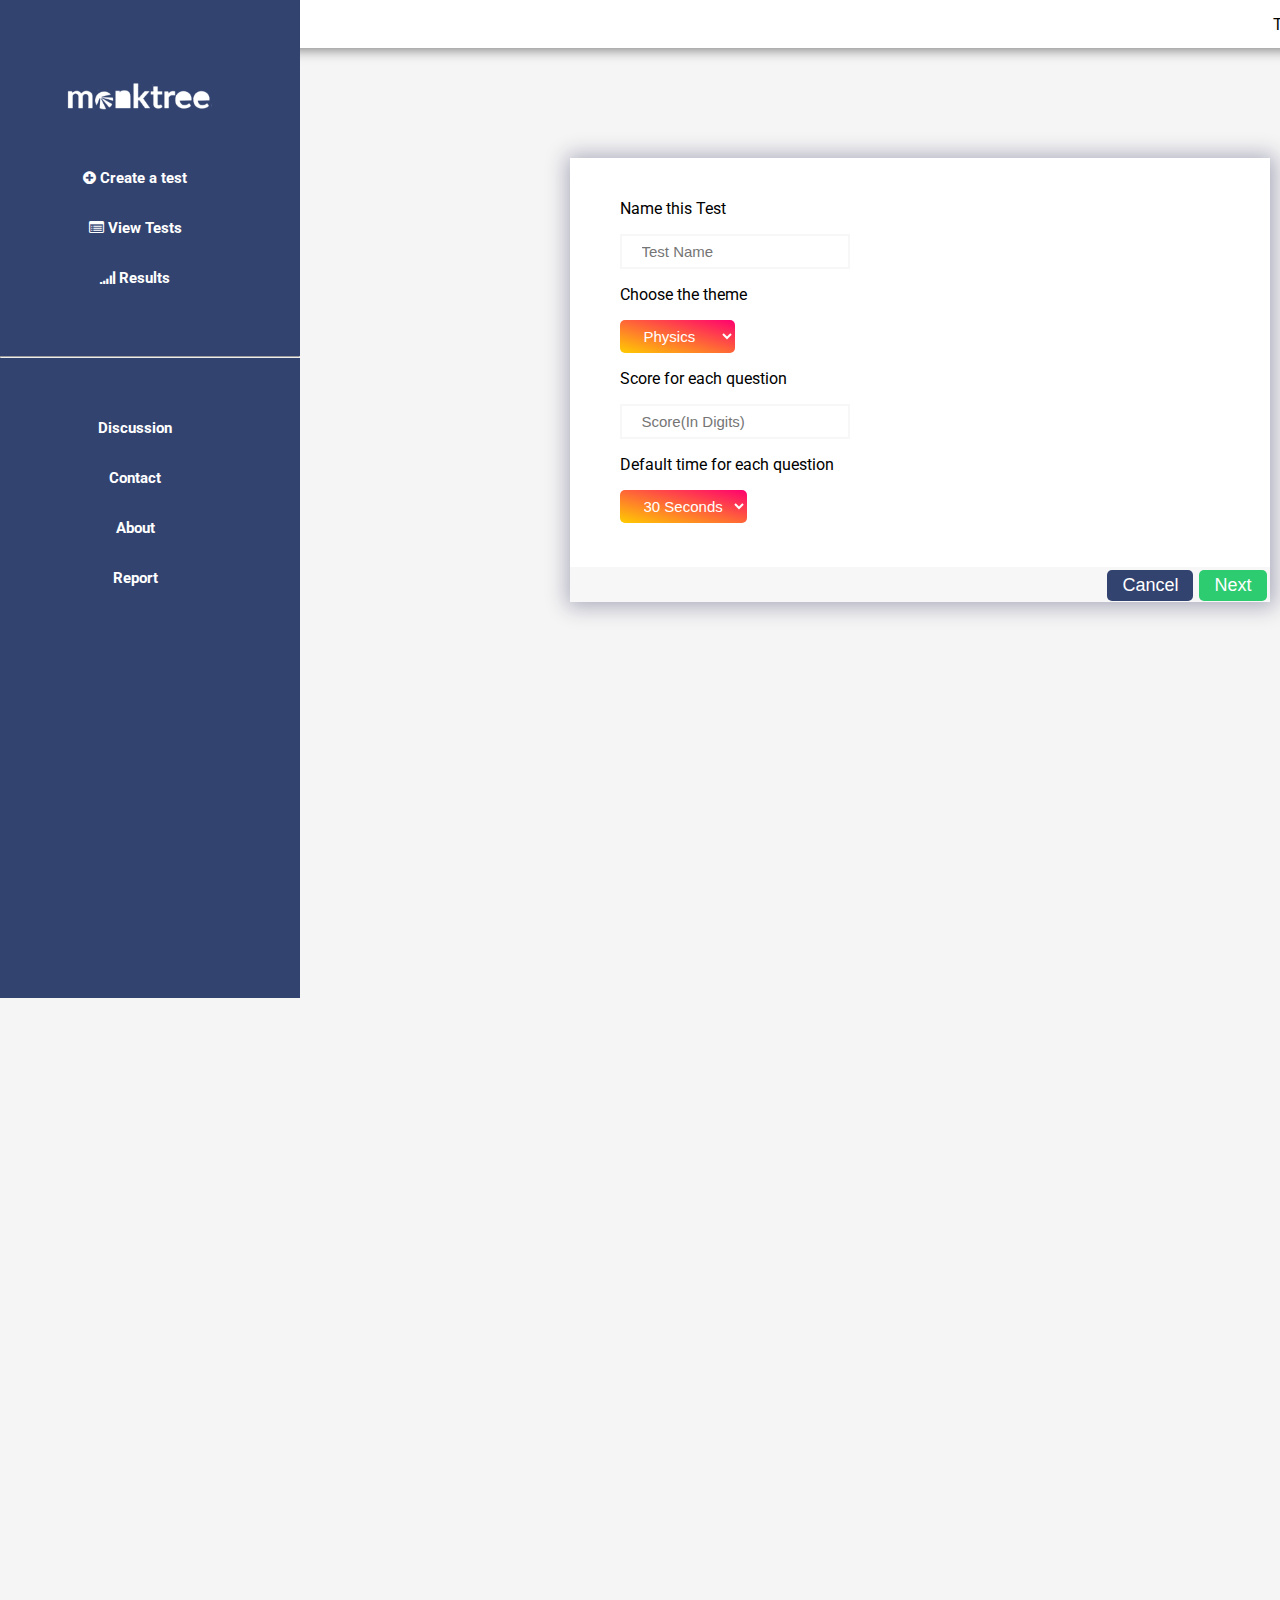
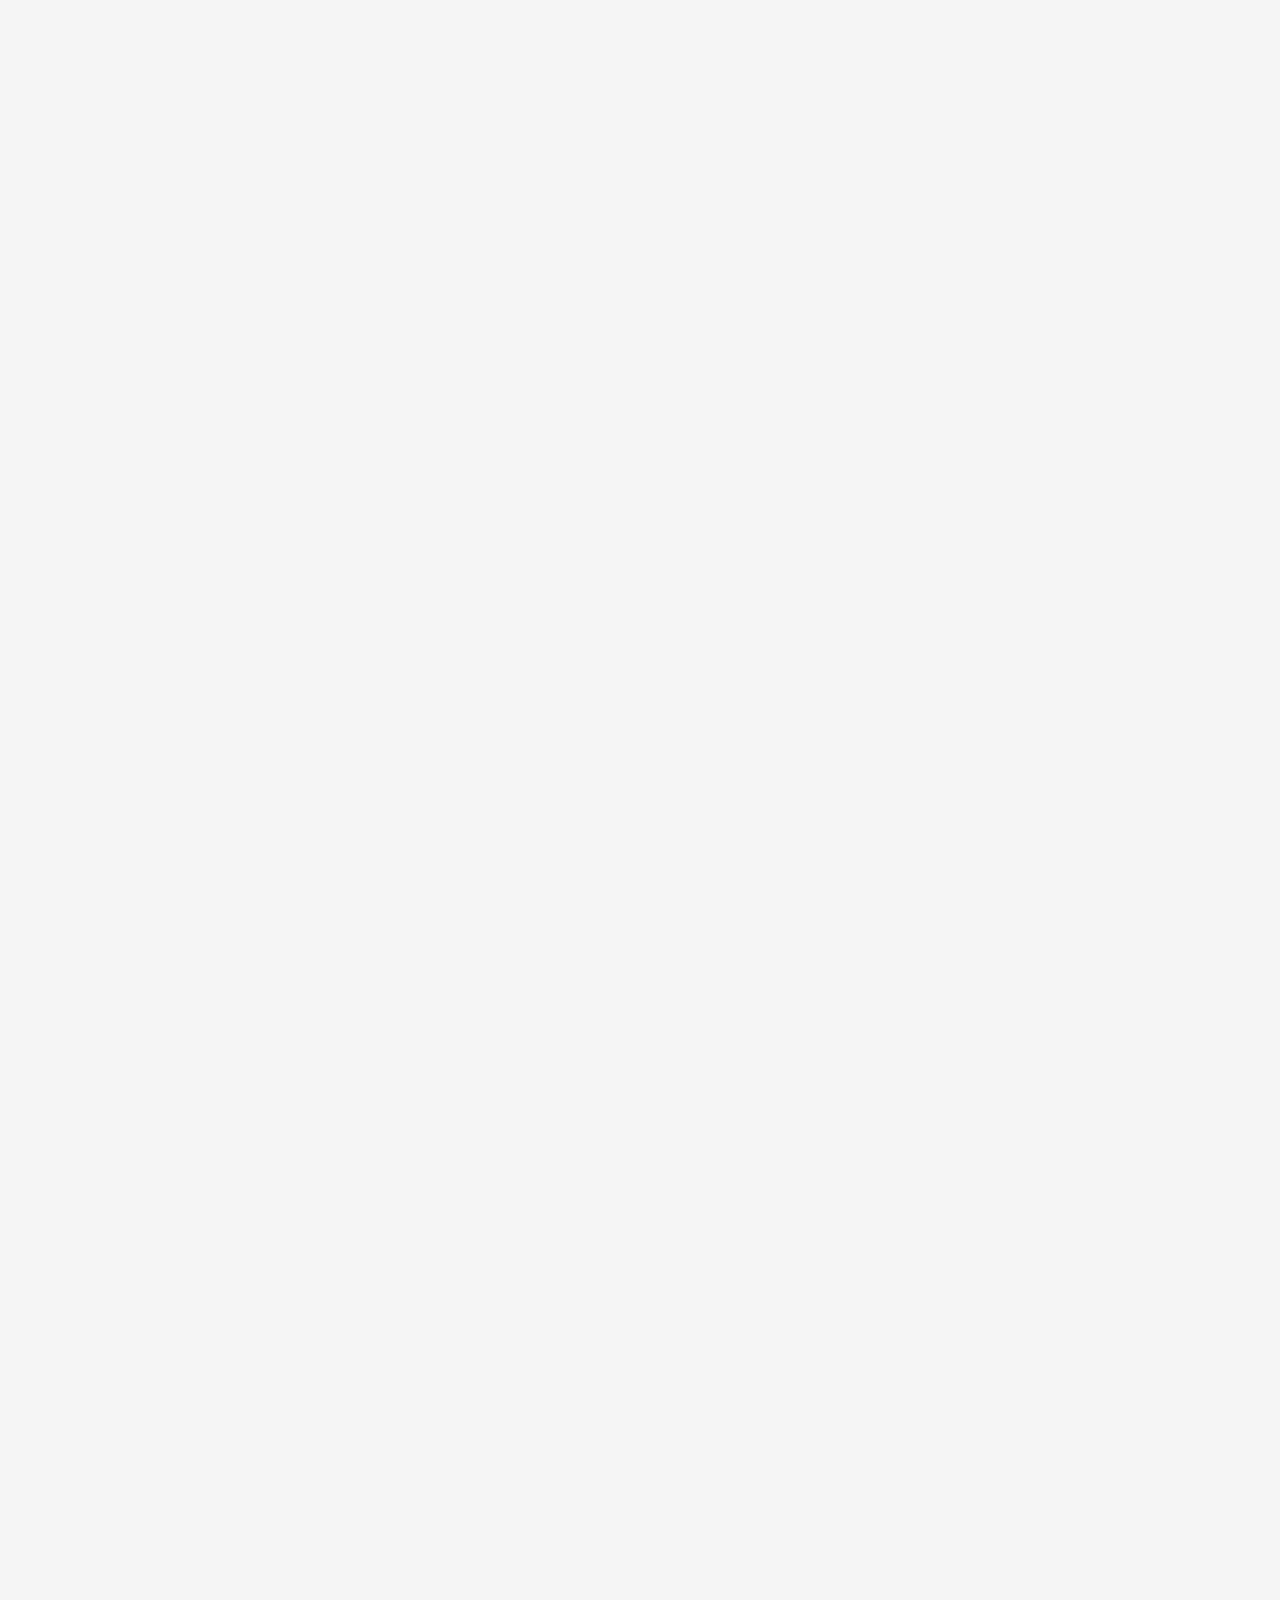
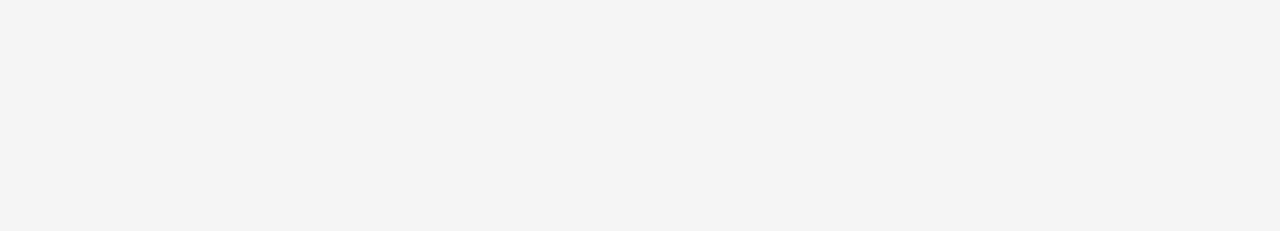
<file: creator.html>
<!DOCTYPE html>
<html lang="en">
<head>
    <meta charset="UTF-8">
    <meta name="viewport" content="width=device-width, initial-scale=1.0">
    <title>Test Creator</title>
    <!---Google Font link-->
    <link href='https://fonts.googleapis.com/css?family=Roboto:400,700,500' rel='stylesheet' type='text/css'>

    <!--Font awesome link-->
    <link rel="stylesheet" type="text/css" href="https://cdnjs.cloudflare.com/ajax/libs/font-awesome/4.4.0/css/font-awesome.css">

      <!---CSS file-->
    <link rel="stylesheet" type="text/css" href="css/creator.css">  

</head>
<body>
    <!--Navbar-->
    <div id="navbar">
        <div id="navbaricons">
            <ul>
                <li id="icon1">Tarun <span id="caste">DIXIT</span><span id="namenot"><img src="images/Ellipse%2045.png"></span></li>
                <li id="icon2"><button id="button1"><img src="images/icons8-gear-100.png" id="gear"></button></li> 
                <li id="icon3"><button id="button2"><img src="images/icons8-notification-100.png" id="bell"></button><span id="bellnot"><img src="images/Ellipse%2045.png"></span></li> 
                <li id="icon4"><button id="button3"><img src="images/icons8-logout-rounded-down-100.png" id="logout"></button></li> 
            </ul>

        </div>
    </div>


    <!--SideBar-->
    <div id="sidebar">
        <img id="brandname" src="Images/monktree%20white.png">
        <div id="list1">
            <ul>
                <li><a href="./creator.html"><i class="fa fa-plus-circle"></i> Create a test</a></li>
                <li><a href="./view.html"><i class="fa fa-list-alt"></i> View Tests</a></li>
                <li><a href="./results.html"><i class="fa fa-signal"></i>  Results</a></li>
            </ul>
        </div>

        <hr id="hrline">
        
        <div id="list2">
            <ul>
                <li><a href="#">Discussion</a></li>
                <li><a href="#">Contact</a></li>
                <li><a href="#">About</a></li>
                <li><a href="#">Report</a></li>
            </ul>
        </div>

    </div>

<div id="container">
    <!--Information Node-->
    <div id="info-blank">
        <form id="infoblank" name="infoblank">
        <div class="infoheader">   
            <p>Name this Test</p>
            <input type="text" placeholder="Test Name" id="testname" name="testname">
            <p>Choose the theme</p>
                <select id="theme-dd"> 
                    <option value="Physics">Physics</option> 
                    <option value="Chemistry">Chemistry</option> 
                    <option value="Maths">Maths</option> 
                </select>
            

            <p>Score for each question</p>
            <input type="text" placeholder="Score(In Digits)" id="score" name="score">
            <p>Default time for each question</p>
                <select id="time-dd"> 
                    <option value="0.5">30 Seconds</option> 
                    <option value="1">1 Minute</option> 
                    <option value="2">2 Minutes</option> 
                    <option value="5">5 Minutes</option> 
                </select>
            <br><br>
        </div> 
        <div class="infofooter">
           <input type="button" value="Next" class="next" onclick="Saveinfo();">
            <input type="button" value="Cancel" class="cancel" onclick="cancel();">
        </div>    
        </form>
   </div>

   <!--Question Node-->
    <div id="node-blank"   style="visibility: hidden;">
    <form id="nodeblank" name ="nodebalnk">
    <h1 class="heading1">Questions</h1>
    <div class="node">
        <div class="nodeheader">
        <h5 id="queno">Question 1.</h5>
        <input type="text" placeholder="Write your question here" class="ques" id="ques" name="ques"><input type="button" class="quesclear" value="CLR" onclick="clearques();"><br>
        <br>
        <input type="text" placeholder="Answer Option 1" id="opt1" class="opt" name="opt1"><input type="button" class="clear" value="CLR" onclick="clearopt1();"><br>
        <input type="text" placeholder="Answer Option 2" id="opt2" class="opt" name="opt2"><input type="button" class="clear" value="CLR" onclick="clearopt2();"><br>
        <input type="text" placeholder="Answer Option 3" id="opt3" class="opt" name="opt3"><input type="button" class="clear" value="CLR" onclick="clearopt3();"><br>
        <input type="text" placeholder="Answer Option 4" id="opt4" class="opt" name="opt4"><input type="button" class="clear" value="CLR" onclick="clearopt4();"><br>
        <br>
        <input type="text" placeholder="Answer"   id="ans"  class="ans"  name="ans"><input type="button" class="clear" value="CLR" onclick="clearans();"><br>
        </div>
        <div class="nodefooter">
        <input type="button" value="Reset" class="reset" onclick="Resetinfo();">
        <input type="button" value="Next" class="savenode" onclick="Savenode();">
        </div>
        <div id="savetestbtn" style="visibility: hidden;">
        <p>You have filled all questions.</p>
        <input type="button" class="savetestbtn" value="Save Test" onclick="Savetest();">
        </div>
    </div>
    </form>
    </div>

    <!--Question List-->
    <div id="node-list" style="visibility: hidden;">
    <h1 id="TName" style="text-align: center;"></h1>
        <div class="information">
        <h3 id="Ttheme"></h3>
        <h4 id="totaltime" style=" font-weight: 100;"></h4>
        <h4 id="totalscore" style=" font-weight: 100;"></h4>
        </div>
        
        <div class="nodelist">
        <h1 class="quescss" id="question1"></h1>
        <ul>
        <li><h5 class="optcss" id="1option1"></h5></li><br>
        <li><h5 class="optcss" id="1option2"></h5></li><br>
        <li><h5 class="optcss" id="1option3"></h5></li><br>
        <li><h5 class="optcss" id="1option4"></h5></li><br>
        </ul>
        <h5 class="anscss" id="1answer"></h5><br>
        </div>
        
        <div class="nodelist">
        <h1 class="quescss" id="question2"></h1>
        <ul>
        <li><h5 class="optcss" id="2option1"></h5></li><br>
        <li><h5 class="optcss" id="2option2"></h5></li><br>
        <li><h5 class="optcss" id="2option3"></h5></li><br>
        <li><h5 class="optcss" id="2option4"></h5></li><br>
        </ul>
        <h5 class="anscss" id="2answer" ></h5><br>
        </div>  

        <div class="nodelist">
        <h1 class="quescss" id="question3"></h1>
        <ul>
        <li><h5 class="optcss" id="3option1"></h5></li><br>
        <li><h5 class="optcss" id="3option2"></h5></li><br>
        <li><h5 class="optcss" id="3option3"></h5></li><br>
        <li><h5 class="optcss" id="3option4"></h5></li><br>
        </ul>
        <h5 class="anscss" id="3answer" ></h5><br>
        </div>
    </div>
</div>











     <!---JS File link-->
     <script type="text/javascript" src="js/creator.js"></script> 
  

    <!---Jquery-->    
    <script type="text/javascript" src="https://cdnjs.cloudflare.com/ajax/libs/jquery/3.5.1/jquery.js"></script>
    
</body>
</html>
</file>
<file: css/creator.css>
html{
    background-color: #f5f5f5;
   
}

body{
    font-family: Roboto;
}

/**************************************************navbar*****************************************************************************/

#navbar{
    height: 50px;
    width: 1700px;
    background-color: white;
    position: relative;
    top: -10px;
    left: -10px;
    box-shadow: 1px 1px 12px 1px grey;
}

#navbaricons{
    position: absolute;
    left: 1235.1px;
    top: -40px;
}

#navbaricons ul li{
    display: inline;
    border-right: 1px solid grey;
}

#button1{
    width: 45px;
    height: 44px;
    position: relative;
    background-color: white;
    border: 1px;
    padding-left: 0px;
    left: -9px;
    top: 23px;
    margin-right: 2px;
    
}
#button1:hover{
    cursor: pointer;
}

#caste{
    margin-right: 13px;
    font-weight: bold;
}

#button2{
    width: 45px;
    height: 40px;
    position: relative;
    top: 19px;
    left: -4px;
    background-color: white;
    border: 1px;
    margin: none;
    padding-left: 0px;
    
}
#button2:hover{
    cursor: pointer;

}
#button3{
    width: 45px;
    height: 43px;
    position: relative;
    top: 17px;
    background-color: white;
    border: 1px;
    margin: none;
    padding-left: 0px;
    
}
#button3:hover{
    cursor: pointer;
}
#gear{
    width: 55px;
    height: 55px;
}
#bell{
    width: 50px;
    height: 45px;
    
}
#logout{
    width: 45px;
    height:45px;

}
#bellnot{
    position: absolute;
    left: 225px;
    top: 44px;
    z-index: 2;
    
}
#namenot{
    position: absolute;
    top: 45px;
    left: 115px;
    z-index: 2;
    
}

#icon2{
    margin-left: 5px
}
#icon3{
    margin-right: 5px
}

/**************************************************Sidebar*****************************************************************************/

#sidebar{
    position: relative;
    width: 300px;
    height: 1000px;
    background-color: #324370;
    z-index: 2;
    top: -60px;
    left: -8px;
    
}

#brandname{
    width: 160px;
    height: 36px;
    position: absolute;
    left: 60px;
    top: 80px
    
}

#list1{
    position: absolute;
    top: 150px;
    left: -70px
   
}

#list1 ul{
    list-style: none;
    
}

#list1 ul li{
    margin-bottom: 15px;
    width: 320px;
    height: 25px;
    padding: 5px;
    text-align: center;
       
}

 #list1 ul li a{
     text-decoration: none;
     color: white;
     font-weight: bold;
     font-family: roboto;
     font-size: 15px;
     display: block;
      
 }
 #list1 ul li:hover{
     background: linear-gradient(to left ,#FF0A71,#FFB906);
 }

 #hrline{
    position: absolute;
    top: 350px;
    width: 298px;
}

#list2{
    position: absolute;
    top: 400px;
    left: -70px
    
}
#list2 ul{
    list-style: none;
}
#list2 ul li{
    margin-bottom: 15px;
    width: 320px;
    height: 25px;
    padding: 5px;
    text-align: center;
    
   
}

#list2 ul li a{
    text-decoration: none;
    color: white;
    font-weight: bold;
    font-family: roboto;
    font-size: 15px;
    display: block;
     
}
#list2 ul li:hover{
    background: linear-gradient(to left ,#FF0A71,#FFB906);
}

/**************************************************Container*****************************************************************************/
#container{
    position: relative;
    width: 1235px;
    height: 690px;
    left: 294px;
    bottom: 1000px;
    
}


/**************************************************Info Node*****************************************************************************/
#info-blank {
	width: 700px;
	height: auto;
    margin: 100px auto;
 	background-color: white;
	box-shadow: 1px 1px 20px 4px #acacbd;
}

.infoheader{
     padding: 25px 25px 25px 50px;
}

.infoheader p{
    font-size: 16px;
}

.infoheader input{
	font-size: 15px;
	box-sizing: border-box;
	padding: 7px 7px 7px 20px;
	border: 2px solid #f7f7f7;
	color: grey;
}

.infoheader input:focus{
	border: 1px solid #f7f7f7;
	outline: none;
	background-color: #F5F5F5;
}

.infoheader select {
    cursor:pointer;
    display:inline-block;
    position:relative;
    color: white;
    background: linear-gradient(to bottom left, #FF006F, #FFCC00);
    border:none;
    padding: 7px 7px 7px 20px;
    font-size: 15px;
    border-radius: 5px;

}

.infoheader select:focus{
    outline: none;
}

.infoheader select:hover{
    opacity: 0.7;
}

.infoheader option{
    background-color: white;
    color: grey;
   
}


.infofooter{
    background-color: #f7f7f7;
    height: 35px;
}

.cancel{
	background:  #324370;
	border-radius: 5px;
	color: white;
	font-size: 18px;
	border: none;
    float: right;
    padding: 5px 15px;
    text-align: center;
    margin: 3px;
    
}

.cancel:focus{
	outline: none;
	cursor: pointer;
}

.cancel:hover {
    outline: none;
	background: #050e31;
}

.next{
	background-color: #2ecc71;
	border-radius: 5px;
	color: white;
	font-size: 18px;
	border: none;
    float: right;
    padding: 5px 15px;
    text-align: center;
    margin: 3px;
}

.next:focus{
	outline: none;
	cursor: pointer;
}

.next:hover {
    outline: none;
	background: #009430;
}

/**************************************************Question Node*****************************************************************************/

#node-blank{
    width: 760px;
    height: 500px;
    margin: 70px auto;
    background-color: #f7f7f7;
    box-shadow: 1px 1px 20px 4px #acacbd;
    position: relative;
    
}

.node{
    width: 700px;
    height: 400px;
    margin: 20px auto;
    background-color: white;
    box-shadow: 1px 1px 20px 4px #acacbd;
}

.heading1 , #TName {
    background: linear-gradient(to bottom left, #FF006F, #FFCC00);
    color: white;
    margin: 0;
    padding: 10px 20px;
    text-transform: uppercase;
    font-size: 24px;
    font-weight: normal; 
    
}


.nodeheader{
    padding: 15px 25px 25px 50px;
    
}

#queno{
    color: grey;
    font-size: larger;
    margin-bottom: 5px;
}


.ques{
    width: 92%;
    border: 2px solid #f7f7f7;
    font-size: 18px;
    box-sizing: border-box;
    padding: 13px 13px 13px 20px;
    color: grey;
    
}

.ques:focus{
    border: 1px solid #f7f7f7;
    outline: none;
    background-color: #F5F5F5;
}

.opt {
    font-size: 15px;
    box-sizing: border-box;
    padding: 7px 7px 7px 20px;
    border: 2px solid #f7f7f7;
    color: grey;
    
}

.opt:focus{
    border: 1px solid #f7f7f7;
    outline: none;
    background-color: #F5F5F5;
}

.ans {
   
    font-size: 15px;
    box-sizing: border-box;
    padding: 7px 7px 7px 20px;
    border: 2px solid #f7f7f7;
    color: #009432;
    background: #C8E6C9;
}

.ans::placeholder{
    color: #009432;
}

.ans:focus{
    border: 1px solid #f7f7f7;
    outline: none;
    background-color: #F5F5F5;
    color: #009432;
    background: #E8F5E9;
}



.quesclear , .clear{
    width: 6%; 
    background-color: #dcdde1;
    color: white;
    border: none;
    border-radius: 10%;
    height: 25px;
    margin-left: 10px;
}

.quesclear{
    height: 40px;
}
.quesclear:focus , .clear:focus{
    outline: none;
}

.quesclear:hover , .clear:hover {
    outline: none;
    background: #a4b0be;
}

.nodefooter{
    background-color: #f7f7f7;
    height: 37px;
}

.reset {
    background:  #324370;
    border-radius: 5px;
    color: white;
    font-size: 18px;
    border: none;
    float: right;
    padding: 5px 15px;
    text-align: center;
    margin: 3px;
    
}

.reset:focus{
    outline: none;
    cursor: pointer;
}

.reset:hover  {
    outline: none;
    background: #050e31;
}

.savenode{
    background: #2ecc71;
    border-radius: 5px;
    color: white;
    font-size: 18px;
    border: none;
    float: right;
    padding: 5px 15px;
    text-align: center;
    margin: 3px;
}

.savenode:focus{
    outline: none;
    cursor: pointer;
}

.savenode:hover {
    outline: none;
    background: #009430;
}

#savetestbtn{
     position: absolute;
  top: 50%;
  left: 50%;
  -ms-transform: translate(-50%, -50%);
  transform: translate(-50%, -50%);
  color: grey;
  font-size: 25px;
  text-align: center;
}

.savetestbtn{
    background: linear-gradient(to bottom left, #FF006F, #FFCC00);
    border-radius: 5px;
    color: white;
    font-size: 28px;
    border: none;
    padding: 5px 15px;
    text-align: center;
    margin: 3px;
    
}

.savetestbtn:focus{
    outline: none;
    cursor: pointer;
}

.savetestbtn:hover {
    outline: none;
    opacity: 0.7;
}


/**************************************************Question List*****************************************************************************/

#node-list{
    width: 760px;
    height: auto;
    margin: 70px auto;
    background-color: #f7f7f7;
    box-shadow: 1px 1px 20px 4px #acacbd;
    position: relative;

}

.information{
    width: 650px;
    height: 150px;
    margin: 20px auto;
    background-color:  #324370;
    color: white;
    border-radius: 10px;
    box-shadow: 1px 1px 20px 4px #acacbd;
    padding: 10px 25px 10px 25px;
   

}

.nodelist{
    width: 650px;
    height: 300px;
    margin: 20px auto;
    background-color: white;
    box-shadow: 1px 1px 20px 4px #acacbd;
    padding: 15px 15px 25px 15px;
}

.quescss{
    width: 100%;
    border: none;
    border-radius: 5px;
    font-size: 18px;
    background: linear-gradient(to bottom left, #FF006F, #FFCC00);
    padding: 13px 13px 13px 20px;
    box-sizing: border-box;
    color: white;
}

.nodelist ul{
    line-height: 85%;
}

.nodelist li{
    list-style: circle;
    color: grey;
}


.optcss{
    border: none;
    border-radius: 5px;
    font-size: 15px;
    box-sizing: border-box;
    padding: 7px 40px 7px 40px;
    color: grey;
    background-color: #F5F5F5;
    margin: 0;
    width: fit-content;
    margin-left: 40px;
}

.anscss{
    border: none;
    border-radius: 5px;
    font-size: 15px;
    box-sizing: border-box;
    padding: 7px 40px 7px 40px;
    color: #009432;
    background-color: #C8E6C9;
    margin: 0;
    width: fit-content;
    float: right;
    margin-right: 30px;
}
</file>
